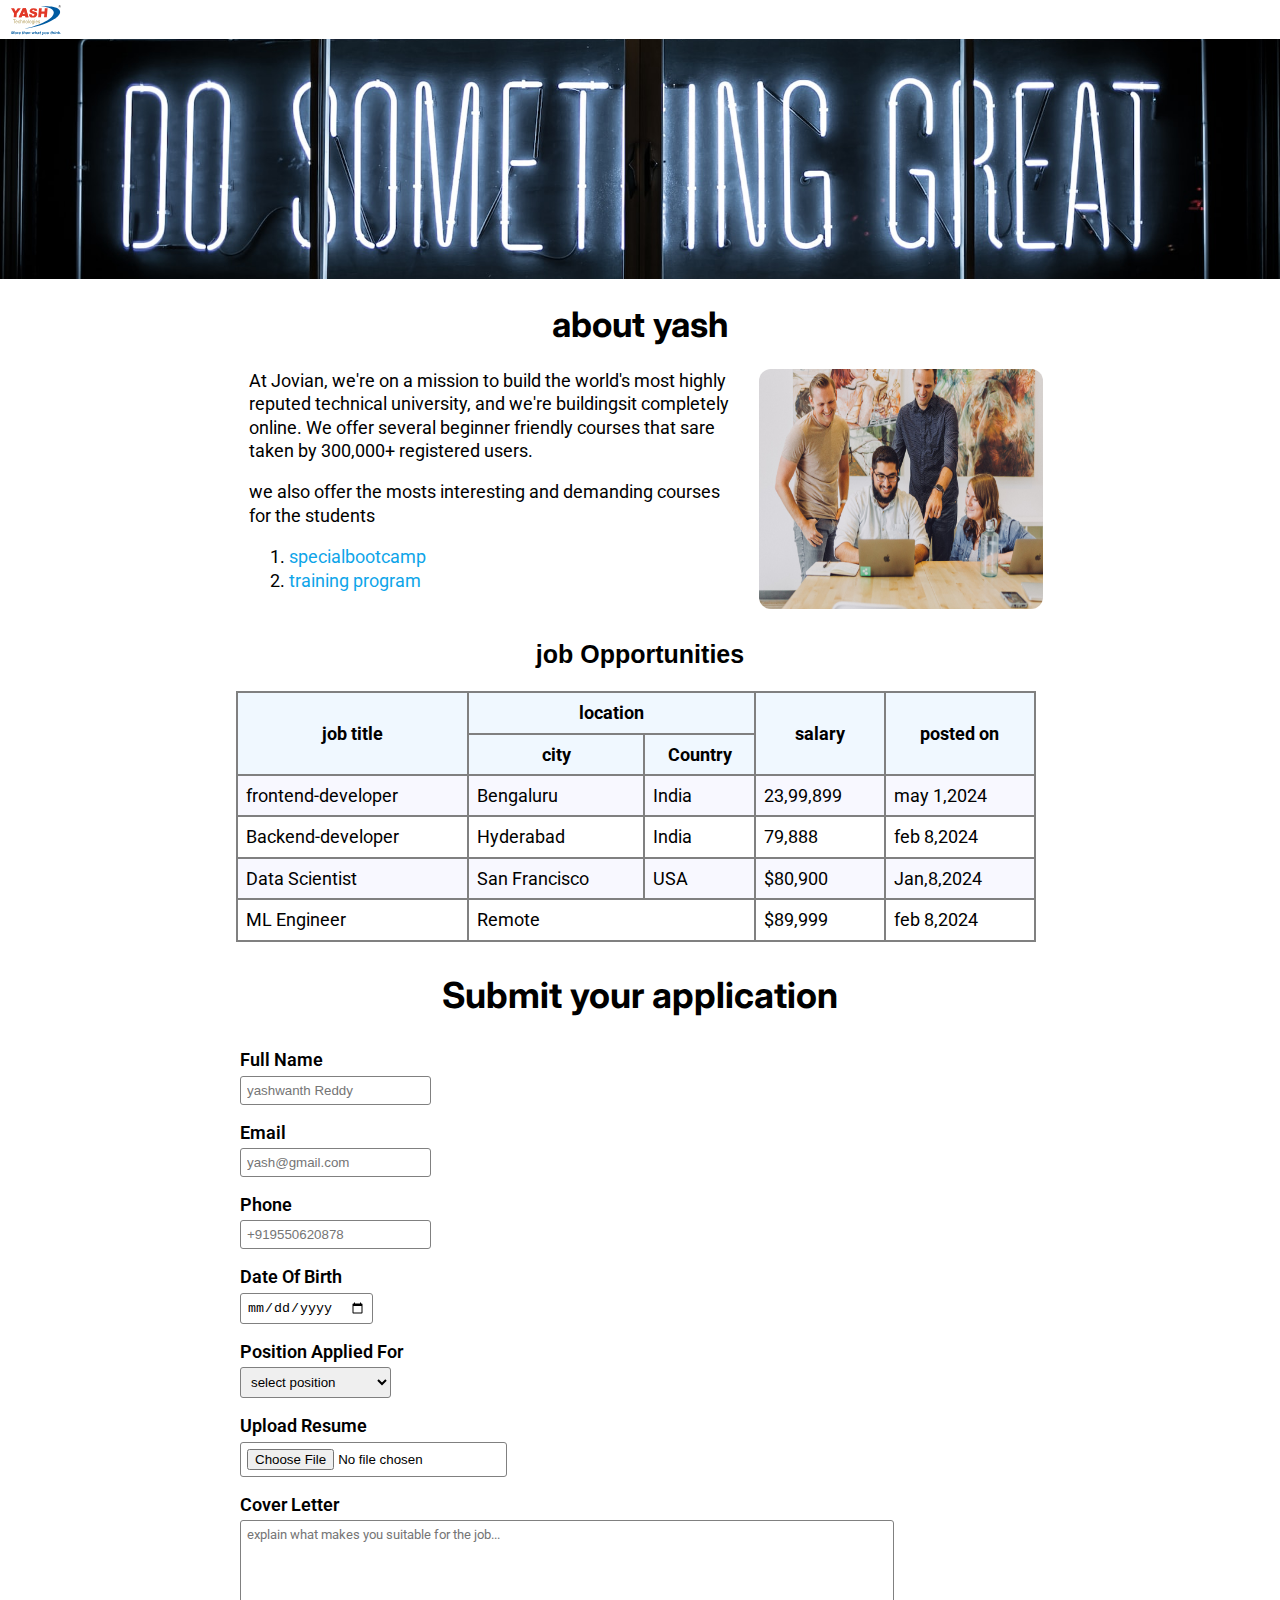
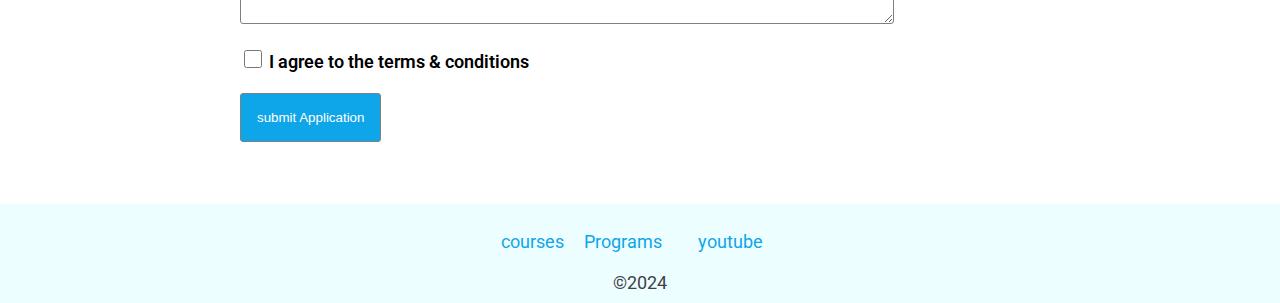
<file: src/index.html>
<!DOCTYPE html>
<html>

<head>
    <title>
        yash website
    </title>
    <meta charset="UTF-8">
    <meta name="viewport" content="width=device-width, initial-scale=1.0">
    <meta name="description" content="Learn about job openings at Jovian and submit your application now">
    <meta name="keywords" content="data science, software development, jobs">
    <meta name="author" content="yash">
    <meta name="robots" content="index, follow">
    <meta property="og:title" content="yash Careers">
    <meta property="og:description" content="Learn about how to build the website">
    <meta property="og:image" content="jovian.png">
    <meta name="twitter:title" content="Jovian Careers">
    <meta name="twitter:description" content="Learn about job openings at Jovian and submit your application now">
    <meta name="twitter:image" content="jovian.png">
    <link rel="icon" href="Y.svg" type="image/x-icon">
    <link rel="preconnect" href="https://fonts.googleapis.com">
    <link rel="preconnect" href="https://fonts.gstatic.com" crossorigin>
    <link
        href="https://fonts.googleapis.com/css2?family=Inter:wght@400;500;600;700&family=Roboto:ital,wght@0,300;0,400;0,500;1,100;1,400&display=swap"
        rel="stylesheet">
    <link rel="stylesheet" href="style.css">
</head>

<body>
    <di id="navbar">
        <div><img id="logo-with-text" src="logo-with-text.svg" alt="yashlogo"></div>
        <div><img id="logo" src="logo.png" alt="logo"></div>
    </di>
    <img id="banner" src="banner.jpg" alt="banner" width="100%">
    <h1 id="yash">
        about yash
    </h1>
    <div id="about">
        <div id="description">
            <p style="margin-top: 0;">
                At Jovian, we're on a mission to build
                the world's most highly reputed technical
                university, and we're buildingsit completely
                online. We offer several beginner friendly
                courses that sare taken by 300,000+ registered
                users.
            </p>
            <p>
                we also offer the mosts interesting and demanding courses for the students
            <ol id="bootcamps">
                <li>
                    <a style="text-decoration: none;"
                        href="https://www.jovian.com/full-stack-developer-bootcamp">specialbootcamp</a>
                </li>
                <li>
                    <a style="text-decoration: none;"
                        href="https://www.jovian.com/full-stack-developer-bootcamp">training program</a>
                </li>

            </ol>
            </p>
        </div>
        <div id="team">
            <img id="team-image" src="team.jpg" alt="teamlogo" >
        </div>

    </div>

    <h2 id="job-oppurtunities">job Opportunities</h2>
    

    <div id="jobs">
        <div id="jobs-list1">
            <div class="job">
                <div class="job-title">Frontend Developer</div>
                <div class="job-detail">Bengaluru, India</div>
                <div class="job-detail">₹ 12,00,000</div>
                <div class="job-detail">Posted Mar 3, 2023</div>
            </div >
            <div class="job">
                <div class="job-title">Full Stack Developer</div>
                <div class="job-detail">New Delhi, India</div>
                <div class="job-detail">₹ 15,00,000</div>
                <div class="job-detail">Posted Feb 1, 2023</div>
            </div>
            <div class="job">
                <div class="job-title">Data Scientist</div>
                <div class="job-detail">San Francisco, USA</div>
                <div class="job-detail">$175,000</div>
                <div class="job-detail">Posted Dec 22, 2022</div>
            </div>
            <div class="job">
                <div class="job-title">ML Engineer</div>
                <div class="job-detail">Remote</div>
                <div class="job-detail">$80,000</div>
                <div class="job-detail">Posted Sep 19, 2022</div>
            </div>
        </div>
        <table id="jobs-table">
            <tr class="jobs-header-row">
                <th rowspan="2">job title</th>
                <th colspan="2">location</th>
                <th rowspan="2">salary</th>
                <th rowspan="2">posted on</th>
            </tr>
            <tr class="jobs-header-row">
                <th>city</th>
                <th>Country</th>
            </tr>
            <tr class="jobs-data-row">
                <td>frontend-developer</td>
                <td>Bengaluru</td>
                <td>India</td>
                <td>23,99,899</td>
                <td>may 1,2024</td>
            </tr>
            <tr class="jobs-data-row">
                <td>Backend-developer</td>
                <td>Hyderabad</td>
                <td>India</td>
                <td>79,888</td>
                <td>feb 8,2024</td>
            </tr>
            <tr class="jobs-data-row">
                <td>Data Scientist</td>
                <td>San Francisco</td>
                <td>USA</td>
                <td>$80,900</td>
                <td>Jan,8,2024</td>

            </tr>
            <tr class="jobs-data-row">
                <td>ML Engineer</td>
                <td colspan="2">Remote</td>
                <td>$89,999</td>
                <td>feb 8,2024</td>
            </tr>
        </table>
    </div>
    <div id="application">
        <h2>Submit your application</h2>
        <form id="application-form" action="https://formbold.com/s/3pMbz" method="post" enctype="multipart/form-data">
            <div class="form-group">

                <label for="name">Full Name</label><br>
                <input type="text" id="name" name="FullName" required placeholder="yashwanth Reddy">

            </div>
            <div class="form-group">
                <label for="email">Email</label><br>
                <input type="text" name="Email Address" id="email" required placeholder="yash@gmail.com">
            </div>
            <div class="form-group">
                <label for="phone">Phone</label><br>
                <input type="number" name="Phone Number" id="phone" required placeholder=+919550620878>
            </div>
            <div class="form-group">
                <label for="dob">Date Of Birth</label><br>
                <input type="date" name="Date of Birth" id="dob" required min="01-01-1990">
            </div>
            <div class="form-group">
                <label for="position">Position Applied For</label><br>

                <select id="position" required name="position">
                    <option value="">select position</option>
                    <option value="frontenddev">frontend-developer</option>
                    <option value="backenddev">BackEnd-developer</option>
                    <option value="datascientist">Data Scientist</option>
                    <option value="ML">ML Engineer</option>

                </select>

            </div>
            <div class="form-group">
                <label for="Resume">Upload Resume</label><br>
                <input type="file" name="resume" id="resume" accept=".pdf,.docx,.docx">

            </div>
            <div class="form-group">
                <label for="cover letter">Cover Letter</label><br>
                <textarea name="cover letter" id="coverletter" cols="30" rows="6"
                    placeholder="explain what makes you suitable for the job..."></textarea>
            </div>
            <div class="form-group">
                <label for="terms">
                    <input type="checkbox" name="terms" id="terms">
                    I agree to the terms & conditions
                </label>
            </div>
            <div class="form-group">
                <input type="submit" name="submit" id="submit" value="submit Application">
            </div>
        </form>
    </div>




    <div id="footer">
        <ul id="footer-links">

            <a style="text-decoration: none;" href="https://jovian.com/learn" target="_blank">courses</a>
            </li>
            <li>
                <a style="text-decoration: none;" href="https://jovian.com/learn" target="_blank">Programs</a>
            </li>
            <li>
                <a style="text-decoration: none;" href="https://jovian.com/learn" target="_blank">youtube</a>
            </li>
        </ul>
        <span id="copyright">©2024</span>
    </div>



</body>

</html>
</file>
<file: src/style.css>
html {
  font-size: 14px;
}
body {
  margin: 0;
  padding: 0;
  font-family: "Roboto", sans-serif;
  text-transform: calc();
  line-height: 1.3;
}
h1,
h2,
h3,
h4 {
  font-family: "inter", sans-serif;
  text-align: center;
}
h1 {
  font-size: 2.5rem;
}
h2 {
  font-size: 2rem;
}
h3 {
  font-size: 1.75rem;
}
h4 {
  font-size: 1.5rem;
}
h5 {
  font-size: 1.25rem;
}
h6 {
  font-size: 1rem;
}
#logo-with-text {
  height: 30px;
  padding-left: 6px;
  display: none;
  margin: 4.5px;
}
#logo {
  height: 30px;
  padding-left: 1px;
  display: block;
  margin: 3px;
}
#bannerdiv {
  width: 100%;
}
#banner {
  height: 150px;
  width: 100%;
  object-fit: cover;
}
#about {
  display: flex;
  flex-direction: column;
  max-width: 500px;
  margin: 0 auto;
}
h1 {
  margin: 12px auto;
}
#description {
  padding-right: 8px;
  justify-content: left;
}

a {
  color: #0ea5e9;
}
a:hover,
a:focus {
  color: #1e40af;
}
#team-image {
  border-radius: 12px;
  width: 100%;
  justify-content: center;
  margin: 3px;
  height: 200px;
}
#jobs {
  max-width: 500px;
  padding-right: 8px;
  font-size: 1rem;
  margin: 0 auto;
}
#jobs-list1 {
  display: block;
}
#jobs-table {
  display: none;
}
.job {
  border: 1px solid #dddddd;
  border-radius: 5px;
  margin-top: 5px;
  padding: 8px;
}
.job-title {
  font-size: 1.25rem;
  color: #222222;
  font-weight: 500;
}
.job-detail {
  color: #555555;
  margin-top: 2px;
}
#application {
  max-width: 500px;
  margin: 0 auto;
  padding: 0 3px;
}
#application-form label {
  font-weight: 600;
}
.form-group input,
select,
textarea {
  width: 90%;
  padding: 6px;
  font-size: 1.24;
  margin-top: 4px;
  border: solid 1px grey;
  border-radius: 3px;
}

.form-group {
  margin: 16px 0;
}
.form-group textarea {
  width: 80%;
  font-family: "roboto", sans-serif;
}
.form-group input[type="checkbox"] {
  width: 18px;
  height: 18px;
}

.form-group input[type="submit"] {
  padding: 16px;
  color: white;
  background-color: #0ea5e9;
  font-weight: 500;
  cursor: pointer;
}
#footer {
  background-color: #ecfeff;
  padding: 8px;
  margin-top: 62px;
  text-align: center;
}

h2 {
  text-align: center;
}

#footer-links {
  list-style: none;
  padding-left: 0;
}
#footer-links li {
  margin: 4px 16px;
}
#copyright {
  color: #3f3f46;
}
/*! tablets !*/
@media screen and (min-width: 576px) {
  html {
    font-size: 16px;
  }
  #logo {
    display: none;
  }
  #logo-with-text {
    display: block;
  }
  #banner {
    height: 200px;
  }
  h1 {
    margin: 16px auto;
  }
  #team-image {
    height: 220px;
    width: 80%;
    justify-content: center;
  }
  #jobs-list1 {
    display: block;
  }
  #jobs-table {
    display: none;
  }
  .form-group input,
  select,
  textarea {
    width: auto;
  }
  #footer-links li{
    display: inline;

    
  }
}

/* Medium devices (laptops) */
@media screen and (min-width: 768px) {
  html {
    font-size: 18px;
  }
  #logo {
    display: none;
  }
  #logo-with-text {
    display: block;
  }
  #banner {
    height: 240px;
  }
  h1 {
    margin: 18px auto;
    font-size: 35px;
  }
  #about {
    display: flex;
    flex-direction: row;
    max-width: 800px;
    margin: 0 auto;
  }

  #description {
    width: 80%;
    padding-right: 8px;
    padding-left: 6px;
    margin: 3px;
  }
  #team-image {
    height: 240px;
    width: 100%;
  }

  #job-oppurtunities {
    text-align: center;
    font-family: Impact, Haettenschweiler, "Arial Narrow Bold", sans-serif;
    font-size: 25px;
  }

  #jobs {
    min-width: 800px;
    padding-right: 8px;
    font-size: 1rem;
    margin: 0 auto;
  }
  #jobs-list1 {
    display: none;
  }
  #jobs-table {
    display: table;
  }

  #jobs-table {
    width: 100%;
    border: 1px solid gray;
    border-collapse: collapse;
  }
  .jobs-header-row th {
    border: 2px solid gray;
    text-align: center;
    padding: 8px;
    background-color: aliceblue;
  }
  .jobs-data-row td {
    border: 2px solid grey;
    padding: 8px;
  }
  #jobs tr:nth-child(odd) {
    background-color: ghostwhite;
  }
  #application {
    max-width: 800px;
  }
}

/*
}

#logo {
  height: 65px;
}

#yash {
  text-align: center;
  font-family: sans-serif;
  color: brown;
}
#about {
  display: flex;
  max-width: 1200px;
  padding-right: 8px;
  font-size: 1.25rem;
  margin: 0 auto;
}

#bootcamps {
  color: rgb(0, 0, 0);
}
a {
  color: #0ea5e9;
}
a:hover,a:focus{
  color: #1e40af;
}
#team {
  width: 50%;
}
#team-image {
  width: 100%;
  border-radius: 12px;
}

 */
</file>
